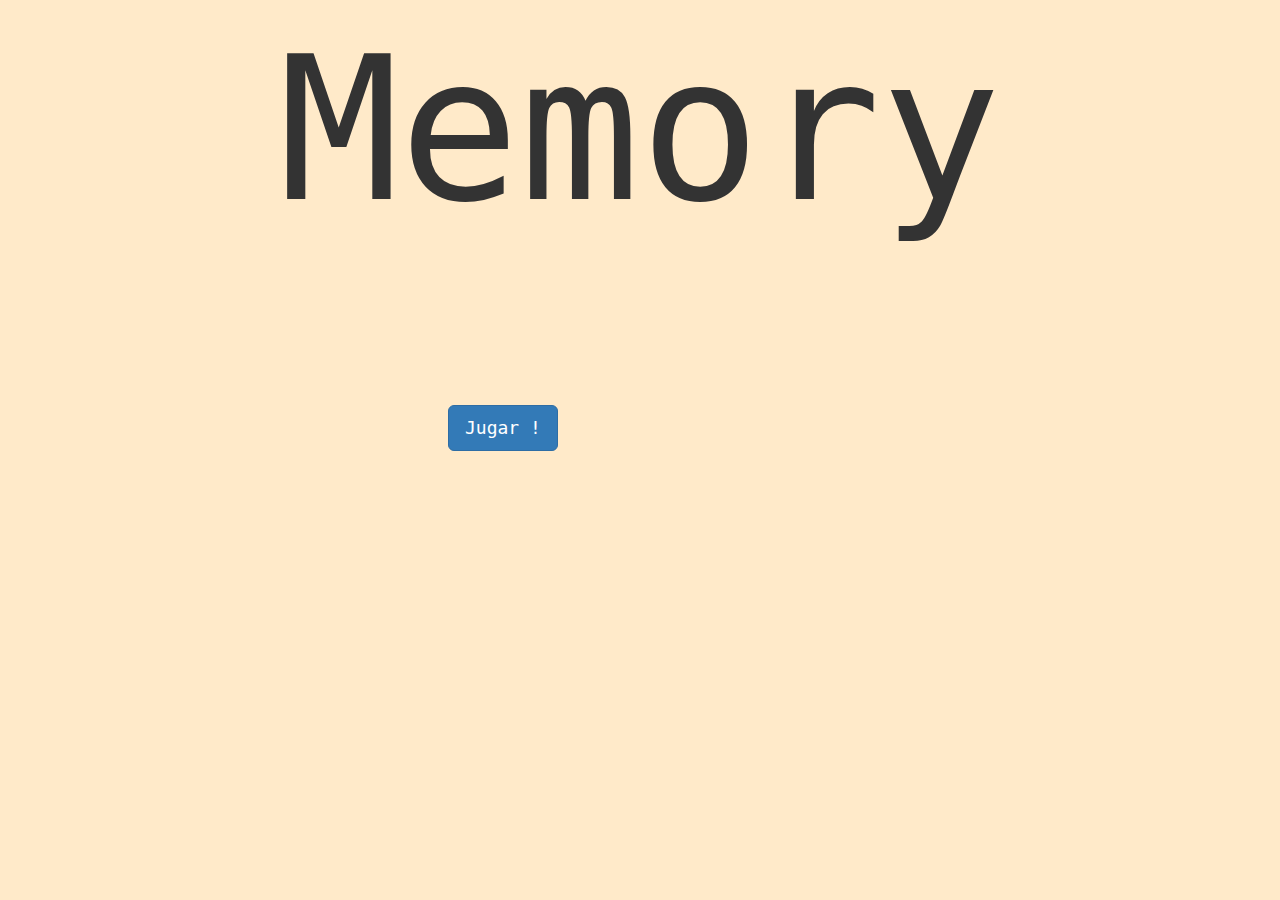
<file: games/memory/index.html>
<!DOCTYPE html>
<html lang="en">

<head>
    <meta charset="UTF-8">
    <meta http-equiv="X-UA-Compatible" content="IE=edge">
    <meta name="viewport" content="width=device-width, initial-scale=1.0">

    <title></title>

    <link rel="stylesheet" href="https://maxcdn.bootstrapcdn.com/bootstrap/3.4.1/css/bootstrap.min.css">
    <script src="https://ajax.googleapis.com/ajax/libs/jquery/3.5.1/jquery.min.js"></script>
    <script src="https://maxcdn.bootstrapcdn.com/bootstrap/3.4.1/js/bootstrap.min.js"></script>
    <link rel="stylesheet" href="./css/landingPageGame.css">
</head>

</script>

<script src="./js/memory/seleccionarNiveles.js"></script>



<body>

    <div class="container">

        <h1>Memory</h1>
        <div class="border border-light p-3 mb-4">

            <div class="center">

                <button type="button" class="btn btn-primary btn-lg " data-toggle="modal" data-target="#exampleModal">
            Jugar !                 </button>
            </div>

        </div>
        <!-- Button trigger modal -->


        <!-- Modal -->
        <div class="modal fade" id="exampleModal" tabindex="-1" role="dialog" aria-labelledby="exampleModalLabel" aria-hidden="true">
            <div class="modal-dialog" role="document">
                <div class="modal-content">
                    <div class="modal-header">
                        <h5 class="modal-title" id="exampleModalLabel">Selecciona el nivel del juego</h5>
                        <button type="button" class="close" data-dismiss="modal" aria-label="Close">
            <span aria-hidden="true">&times;</span>
          </button>
                    </div>
                    <div class="modal-body">
                        <p>Instrucciones:</p>
                        <p>Selecciona una familia </p>
                        <ul>
                            <li>Marketing y Comercio</li>
                            <li>Hotelería y Turismo</li>
                            <li>Informática y Comunicación</li>
                            <li>Administración y Gestión</li>

                        </ul>

                    </div>
                    <div class="modal-header">
                        <button id="mybutton" onclick="getId1()" type="button" class="btn btn-danger btn-sm" data-dismiss="modal" data-toggle="modal" data-target="#myModal2" value="comercio">Marketing/Comercio</button>
                        <button id="mybutton2" onclick="getId2()" type="button" class="btn btn-primary btn-sm" data-dismiss="modal" data-toggle="modal" data-target="#myModal2" value="turismo">Hotelería/Turismo</button>
                        <button id="mybutton3" onclick="getId3()" type="button" class="btn btn-warning btn-sm" data-dismiss="modal" data-toggle="modal" data-target="#myModal2" value="comunicion">Informática/Comunicación</button>
                        <button id="mybutton4" onclick="getId4()" type="button" class="btn btn-success btn-sm" data-dismiss="modal" data-toggle="modal" data-target="#myModal2" value="gestion">Administración/Gestión</button>
                    </div>

                </div>
            </div>
        </div>

        <!-- Modal 2-->
        <div class="modal fade" id="myModal2" tabindex="-1" role="dialog" aria-labelledby="exampleModalLabel" aria-hidden="true">
            <div class="modal-dialog" role="document">
                <div class="modal-content">
                    <div class="modal-header">
                        <h5 class="modal-title" id="exampleModalLabel">Selecciona la dificultad del juego</h5>
                        <button type="button" class="close" data-dismiss="modal" aria-label="Close">
                        <span aria-hidden="true">&times;</span>
                      </button>
                    </div>
                    <div class="modal-body">
                        <p>Instrucciones:</p>

                        <ul>
                            <li>Conseguir 500 puntos en menos de 2 minutos</li>
                        </ul>
                        <p>Selecciona una dificultad :</p>
                        <ul>
                            <li>Modo Fácil</li>
                            <li>Modo Difícil</li>
                        </ul>
                    </div>
                    <div class="modal-footer justify-content-center" id="niveles">

                    </div>
                </div>
            </div>
        </div>

    </div>





</body>

</html>
</file>
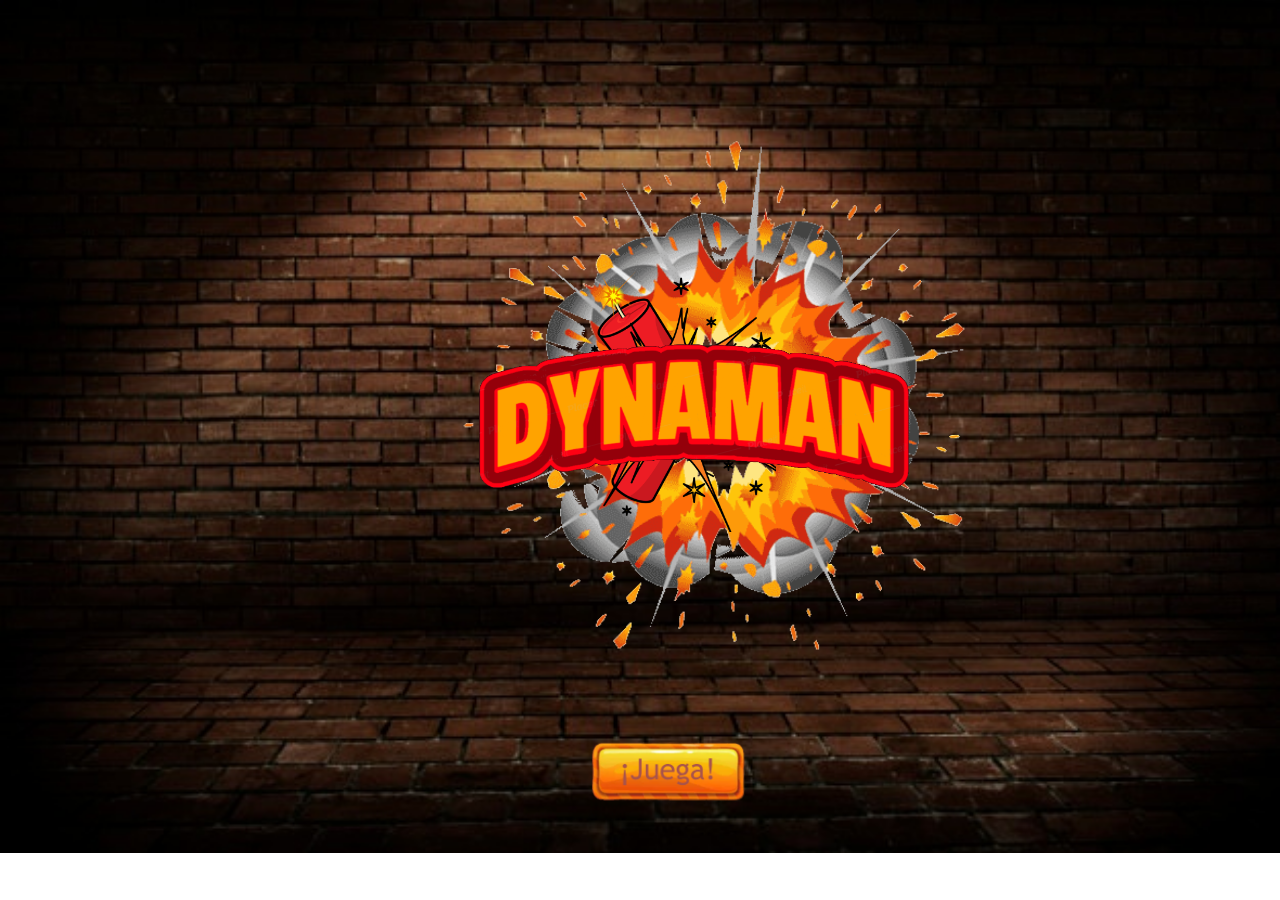
<file: games/dynaman/home.html>
<!DOCTYPE html>
<html lang="en">
<head>
    <meta charset="UTF-8">
    <meta http-equiv="X-UA-Compatible" content="IE=edge">
    <meta name="viewport" content="width=device-width, initial-scale=1.0">
    <title>¡Dynaman!</title>
    <link rel="stylesheet" href="estilos/estilos.css">
    <link rel="shortcut icon" href="media/dinamita.png" type="image/x-icon">
</head>
<body>

    <div class="fondo-explosion"></div>
    <div class="dinamita-fondo"></div>
    <div class="dynaman"></div>
    
    <div class="boton-jugar">
        <a href="instrucciones.html"><img class="boton-jugar-home" src="media/boton-juega.png" alt="" srcset=""></a>
    </div>

</body>
</html>
</file>
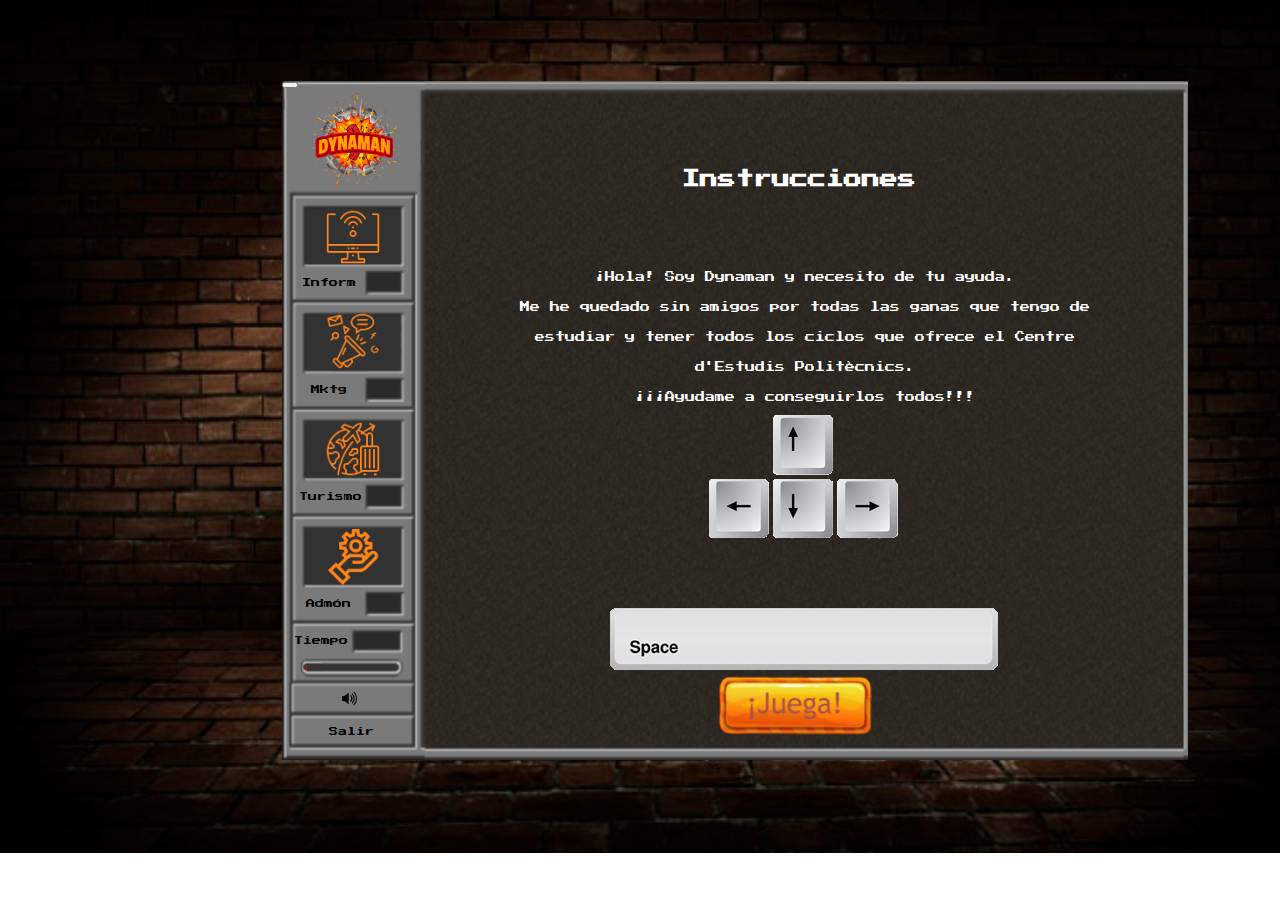
<file: games/dynaman/instrucciones.html>
<!DOCTYPE html>
<html lang="en">
<head>
    <head>
    <meta charset="UTF-8">
    <meta http-equiv="X-UA-Compatible" content="IE=edge">
    <meta name="viewport" content="width=device-width, initial-scale=1.0">
    <title>¡Dynaman!</title>
    <link rel="stylesheet" href="estilos/estilos.css">
    <link rel="shortcut icon" href="media/dinamita.png" type="image/x-icon">
    
    <link rel="preconnect" href="https://fonts.googleapis.com">
    <link rel="preconnect" href="https://fonts.gstatic.com" crossorigin>
    <link href="https://fonts.googleapis.com/css2?family=Press+Start+2P&display=swap" rel="stylesheet">
    </head>
</head>
<body>
    <div class="stats">
        <div class="logo-entero"></div>
        <div id="timerBarra" class="timerBarra"></div>

        <div id="timer" class="timer"></div>

        <div class="tiempo">Tiempo</div>
        
        <div class="informatica"></div>
        <div class="informatica-texto">Inform</div>
        <div id="informatica-check" class="informatica-check"></div>


        <div class="marketing"></div>
        <div class="marketing-texto">Mktg</div>
        <div id="marketing-check" class="marketing-check"></div>
        
        <div class="turismo"></div>
        <div class="turismo-texto">Turismo</div>
        <div id="turismo-check" class="turismo-check"></div>
        
        <div class="administracion"></div>
        <div class="administracion-texto">Admón</div>
        <div id="administracion-check" class="administracion-check"></div>

        <button onclick="sonarMusica()">
            <img class="musica" src="media/volumen.png" alt="">
        </button>

        <h1 class="titulo-instrucciones">Instrucciones</h1>
        <p class="texto-instrucciones">¡Hola! Soy Dynaman y necesito de tu ayuda. <br> Me he quedado sin amigos por todas las ganas que tengo de estudiar y tener todos los ciclos que ofrece el
            Centre d'Estudis Politècnics. <br> ¡¡¡Ayudame a conseguirlos todos!!!
        </p>

        <img class="flechas" src="media/flechas.png" alt="">
        <img class="space-bar" src="media/space-bar.png" alt="">

        <a href="play.php"><img class="boton-jugar-instrucciones" src="media/boton-juega.png" alt="" srcset=""></a>

        <div class="salir"><a href="../../index.php">Salir</a></div>

    </div>
</body>
</html>
</file>
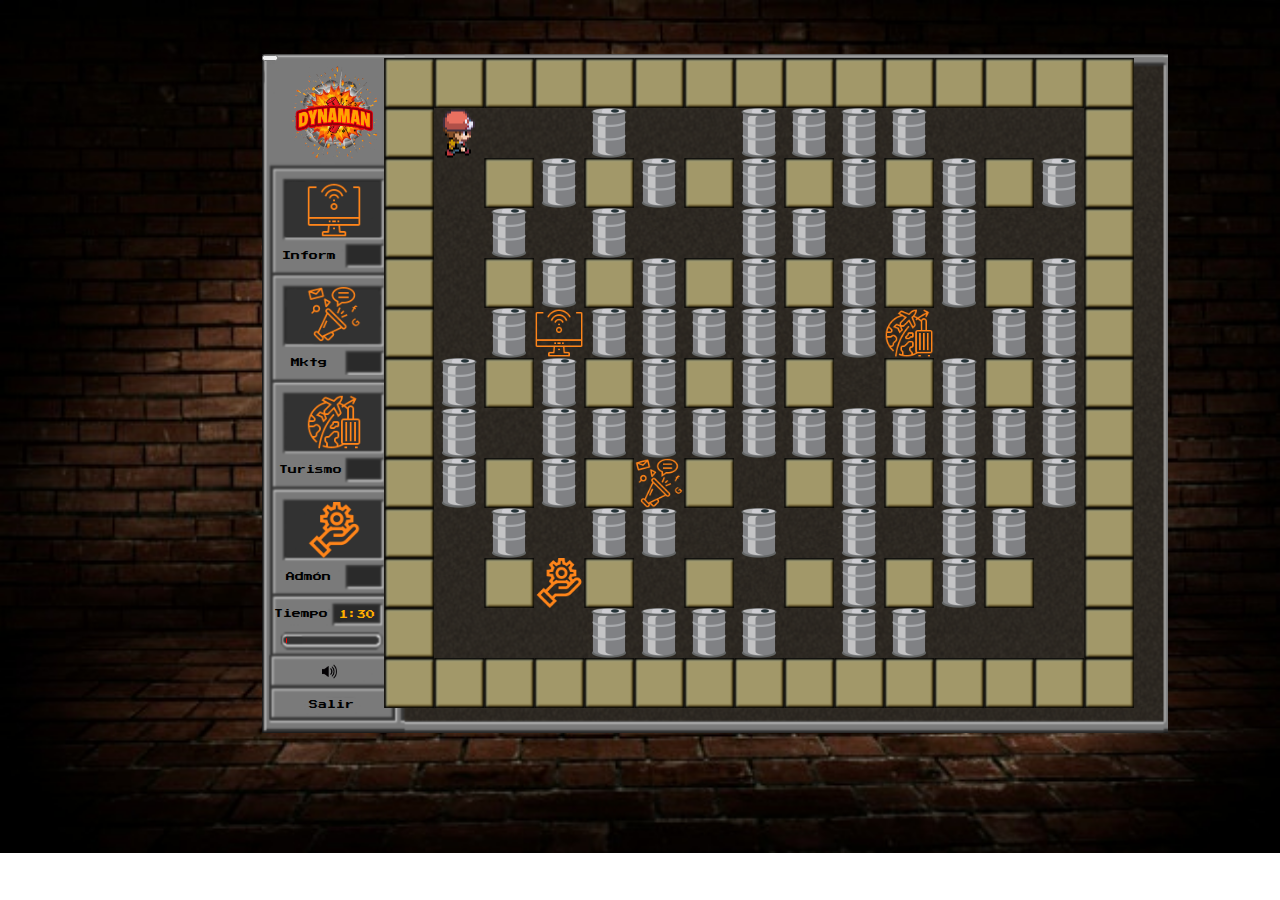
<file: games/dynaman/play.html>
<!DOCTYPE html>
<html lang="es">
<head>
    <meta charset="UTF-8">
    <meta http-equiv="X-UA-Compatible" content="IE=edge">
    <meta name="viewport" content="width=device-width, initial-scale=1.0">
    <title>¡Dynaman!</title>
    <link rel="stylesheet" href="estilos.css">
    <link rel="shortcut icon" href="media/dinamita.png" type="image/x-icon">

    <link rel="preconnect" href="https://fonts.googleapis.com">
    <link rel="preconnect" href="https://fonts.gstatic.com" crossorigin>
    <link href="https://fonts.googleapis.com/css2?family=Press+Start+2P&display=swap" rel="stylesheet">
</head>
<body>
    <!--<div class="guy" id="guy"></div>-->
    <div class="container">
        <div class="stats">
            <div class="logo-entero"></div>
            <div id="timerBarra" class="timerBarra"></div>

            <div id="timer" class="timer"></div>

            <div class="tiempo">Tiempo</div>
            
            <div class="informatica"></div>
            <div class="informatica-texto">Inform</div>
            <div id="informatica-check" class="informatica-check"></div>


            <div class="marketing"></div>
            <div class="marketing-texto">Mktg</div>
            <div id="marketing-check" class="marketing-check"></div>
            
            <div class="turismo"></div>
            <div class="turismo-texto">Turismo</div>
            <div id="turismo-check" class="turismo-check"></div>
            
            <div class="administracion"></div>
            <div class="administracion-texto">Admón</div>
            <div id="administracion-check" class="administracion-check"></div>

            <button onclick="sonarMusica()">
                <img class="musica" src="media/volumen.png" alt="">
            </button>
            

            <div class="salir"><a href="home.html">Salir</a></div>

        </div>
        
        <div id="game">
        </div>
        
        <div id="game2">

        </div>
    </div>

    <!------------- MODAL ---------------->
    <div id="myModal" class="modal">

        <div class="modal-content">
            <p id="texto-modal"></p>
            <button class="botones"><a href="play.html">Volver a jugar</a></button>
            <button class="botones"><a href="home.html">Volver al principio</a></button>
        </div>
        
      
      </div>
    <!------------------------------------>


    <script src="scripts.js"></script>
</body>
</html>


<!--https://programmerclick.com/article/6943563351/-->

<!--https://github.com/cscov/bomberman-lite/blob/master/src/player.js-->
</file>
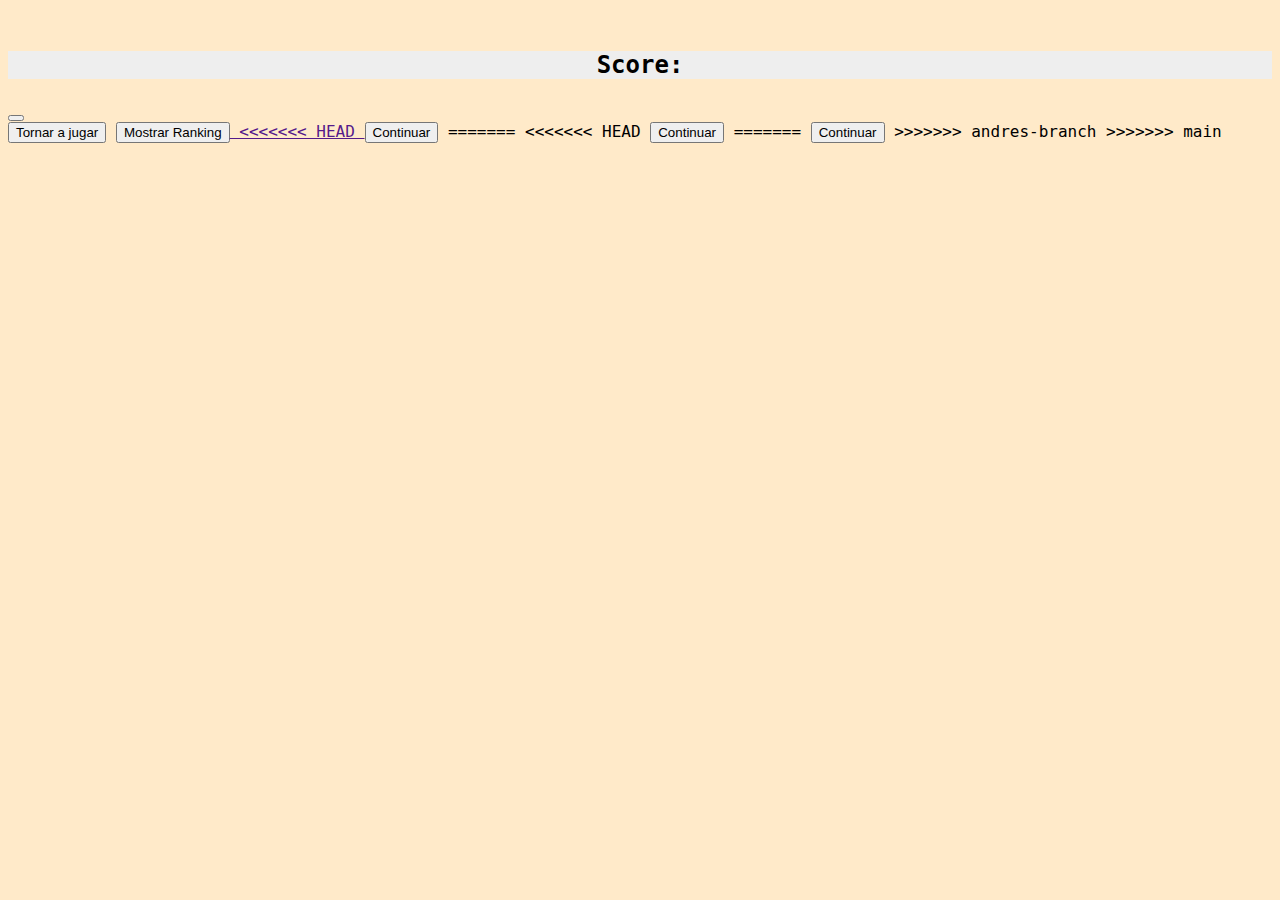
<file: games/memory/nivelFacil.html>
<!DOCTYPE html>
<html lang="en">

<head>
    <meta charset="UTF-8">
    <meta http-equiv="X-UA-Compatible" content="IE=edge">
    <meta name="viewport" content="width=device-width, initial-scale=1.0">
    <script src="http://ajax.googleapis.com/ajax/libs/jquery/1.9.1/jquery.min.js"></script>

    <link href="https://cdn.jsdelivr.net/npm/bootstrap@5.1.3/dist/css/bootstrap.min.css" rel="stylesheet" integrity="sha384-1BmE4kWBq78iYhFldvKuhfTAU6auU8tT94WrHftjDbrCEXSU1oBoqyl2QvZ6jIW3" crossorigin="anonymous">
    <script src="https://cdn.jsdelivr.net/npm/bootstrap@5.1.3/dist/js/bootstrap.bundle.min.js" integrity="sha384-ka7Sk0Gln4gmtz2MlQnikT1wXgYsOg+OMhuP+IlRH9sENBO0LRn5q+8nbTov4+1p" crossorigin="anonymous"></script>
    <link rel="stylesheet" href="https://cdn.jsdelivr.net/npm/bootstrap-icons@1.6.1/font/bootstrap-icons.css">
    <title></title>
    <link rel="stylesheet" href="./css/nivelFacil.css">

</head>
<script src="./js/memory/nivelFacil.js"></script>

<body onload='Ini()'>
    <div class="container " id="wrapper"><br>
        <div class="row border border-dark">
            <div class="col text-center" style="background-color:#eee;">
                <h2>
                    <p id='score'>Score:</p>
                </h2>
            </div>
            <div class="col text-center" style="background-color:#eee;">
                <h2>
                    <p id="compteEnrere"></p>

                </h2>

            </div>
        </div>
        <div class="modal fade" id="staticBackdrop" data-bs-backdrop="static" data-bs-keyboard="false" tabindex="-1" aria-labelledby="staticBackdropLabel" aria-hidden="true">
            <div class="modal-dialog">
                <div class="modal-content">
                    <div class="modal-header">
                        <h5 class="modal-title" id="staticBackdropLabel"></h5>
                        <button type="button" class="btn-close" data-bs-dismiss="modal" aria-label="Close"></button>
                    </div>
                    <div class="modal-body" id="mostrarResultados">

                    </div>
                    <div class="modal-footer">
                        <button type="button" class="btn btn-info" onclick="location.reload()">Tornar a jugar</button>
                        <a href=""><button type="button " class="btn btn-secondary">Mostrar Ranking</button>
<<<<<<< HEAD
                            <a href=""> <button type="button " class="btn btn-primary ">Continuar</button></a>
=======
<<<<<<< HEAD
                            <a href=""> <button type="button " class="btn btn-primary ">Continuar</button></a>
=======
                            <a href="../../index.php"> <button type="button " class="btn btn-primary ">Continuar</button></a>
>>>>>>> andres-branch
>>>>>>> main
                    </div>
                </div>
            </div>
        </div>

</body>

</html>
</file>
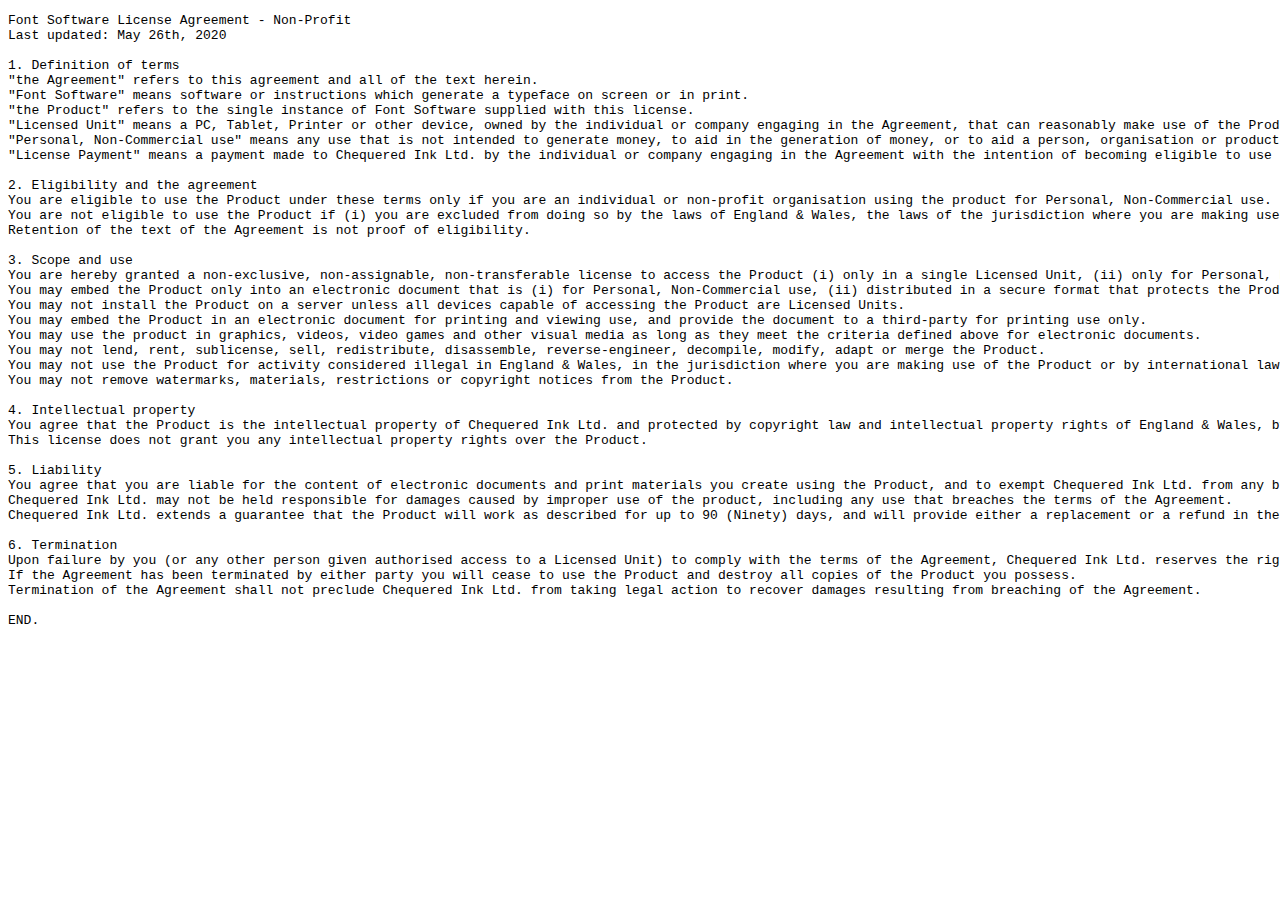
<file: games/trile/fuentes/spike_speak/FSLA_NonCommercial_License.html>
<!DOCTYPE html>
<html>
<head>
<title>Font Software License Agreement - Non-Commercial</title>
</head>
<body>
<pre>
Font Software License Agreement - Non-Profit
Last updated: May 26th, 2020

1. Definition of terms
"the Agreement" refers to this agreement and all of the text herein.
"Font Software" means software or instructions which generate a typeface on screen or in print.
"the Product" refers to the single instance of Font Software supplied with this license.
"Licensed Unit" means a PC, Tablet, Printer or other device, owned by the individual or company engaging in the Agreement, that can reasonably make use of the Product.
"Personal, Non-Commercial use" means any use that is not intended to generate money, to aid in the generation of money, or to aid a person, organisation or product with the aim of commercial success.
"License Payment" means a payment made to Chequered Ink Ltd. by the individual or company engaging in the Agreement with the intention of becoming eligible to use the Product.

2. Eligibility and the agreement
You are eligible to use the Product under these terms only if you are an individual or non-profit organisation using the product for Personal, Non-Commercial use.
You are not eligible to use the Product if (i) you are excluded from doing so by the laws of England & Wales, the laws of the jurisdiction where you are making use of the Product, or by international law, (ii) you intend to use the Product for criminal activity, (iii) you fail to meet the eligibility criteria above, or (iv) the Agreement has been previously terminated by Chequered Ink Ltd.
Retention of the text of the Agreement is not proof of eligibility.

3. Scope and use
You are hereby granted a non-exclusive, non-assignable, non-transferable license to access the Product (i) only in a single Licensed Unit, (ii) only for Personal, Non-Commercial use, and (iii) subject to the terms and conditions of the Agreement.
You may embed the Product only into an electronic document that is (i) for Personal, Non-Commercial use, (ii) distributed in a secure format that protects the Product from extraction, (iii) not designed to serve the same function as the product, i.e. the document must not allow end-users to use glyphs from the Product for use in their own documents.
You may not install the Product on a server unless all devices capable of accessing the Product are Licensed Units.
You may embed the Product in an electronic document for printing and viewing use, and provide the document to a third-party for printing use only.
You may use the product in graphics, videos, video games and other visual media as long as they meet the criteria defined above for electronic documents.
You may not lend, rent, sublicense, sell, redistribute, disassemble, reverse-engineer, decompile, modify, adapt or merge the Product.
You may not use the Product for activity considered illegal in England & Wales, in the jurisdiction where you are making use of the Product or by international law.
You may not remove watermarks, materials, restrictions or copyright notices from the Product.

4. Intellectual property
You agree that the Product is the intellectual property of Chequered Ink Ltd. and protected by copyright law and intellectual property rights of England & Wales, by the copyright law and intellectual property rights of other nations and by international treaties.
This license does not grant you any intellectual property rights over the Product.

5. Liability
You agree that you are liable for the content of electronic documents and print materials you create using the Product, and to exempt Chequered Ink Ltd. from any blame following your own illegal use of the Product.
Chequered Ink Ltd. may not be held responsible for damages caused by improper use of the product, including any use that breaches the terms of the Agreement.
Chequered Ink Ltd. extends a guarantee that the Product will work as described for up to 90 (Ninety) days, and will provide either a replacement or a refund in the event that the Product demonstrably ceases to function. The maximum refund Chequered Ink Ltd. will pay will not exceed the original License Payment.

6. Termination
Upon failure by you (or any other person given authorised access to a Licensed Unit) to comply with the terms of the Agreement, Chequered Ink Ltd. reserves the right to terminate the Agreement.
If the Agreement has been terminated by either party you will cease to use the Product and destroy all copies of the Product you possess.
Termination of the Agreement shall not preclude Chequered Ink Ltd. from taking legal action to recover damages resulting from breaching of the Agreement.

END.
</pre>
</body>
</html>
</file>
<file: games/memory/css/landingPageGame.css>
body {
    background: #FFEAC9;
}

h1 {
    text-align: center;
    font-size: 200px;
    font-family: Consolas, monaco, monospace;
}

.center {
    margin: 0;
    position: absolute;
    top: 45%;
    left: 35%;
    font-family: Consolas, monaco, monospace;
}
.button {
    border: none;
    color: white;
    padding: 15px 32px;
    text-align: center;
    font-size: 120px;
    margin: 4px 2px;
    cursor: pointer;
  }
</file>
<file: games/dynaman/estilos/estilos.css>
body{
    background-image: url('../media/fondo.png');
    background-repeat: no-repeat;
    background-size: cover;
    line-height: 0;
    font-family: 'Press Start 2P', cursive;
    font-size: xx-small;
    user-select: none;
}

h2{
    text-align: center;
}

.boton-jugar-home{
    position: absolute;
    top: 82%;
    left: 46%;
    width: 160px;
    animation-name: animacion4;
    animation-duration: 7s;
    opacity: 1;
}

.boton-jugar-instrucciones{
    position: absolute;
    top: 87%;
    left: 48%;
    width: 160px;
    animation-name: animacion4;
    animation-duration: 7s;
    opacity: 1;
}


.dynaman{
    background-image: url("../media/dynaman.png");
    background-position: center center;
    background-repeat: no-repeat;
    background-size: cover;
    z-index: 3;
    height: 172px;
    width: 443px;
    position: absolute;
    top: 37%;
    left: 37%;
    animation-name: animacion3;
    animation-duration: 4s;
    
}

.fondo-explosion{
    background-image: url("../media/fondo-explosion.png");
    background-position: center center;
    background-repeat: no-repeat;
    background-size: cover;
    z-index: 1;
    height: 555px;
    width: 612px;
    position: absolute;
    top: 14%;
    left: 33%;
    animation-name: animacion1;
    animation-duration: 4s;
  }
  

.dinamita-fondo{
    background-image: url("../media/dinamita-fondo.png");
    background-position: center center;
    background-repeat: no-repeat;
    background-size: cover;
    z-index: 2;
    height: 262px;
    width: 200px;
    position: absolute;
    top: 30%;
    left: 45%;
    animation-name: animacion2;
    animation-duration: 4s;
}

@keyframes animacion1 {
    0%   { left:-50%}
}

@keyframes animacion2 {
    0%   { left:100%}
}

@keyframes animacion3 {
    0%   { top:-50%}
}

@keyframes animacion4 {
    0%   { opacity: 0}
}

.container{
    display: flex;
}

#game{
    text-align: center;
    position: absolute;
    z-index: 1;
    left: 29.5%;
    top: 5%;
}

#game2{
    text-align: center;
    position: absolute;
    z-index: 2;
    left: 29.5%;
    top: 5%;
}

#game>div {
    display: inline-block;
    width: 50px;
    height: 50px;
}

#game2>div {
    display: inline-block;
    width: 50px;
    height: 50px;
}


.stats{
    background-image: url('../media/fondo5.png');
    background-repeat: no-repeat;
    background-size: cover;
    height: 679px;
    width: 906px;
    top:9%;
    left: 22%;
    position: absolute;
}

.timer{
    color: rgb(255, 174, 0);
    position: absolute;
    width: 15px;
    height: 15px;
    top: 561px;
    left: 77px;
}

.tiempo{
    position: absolute;
    width: 15px;
    height: 15px;
    top: 560px;
    left: 12px;
}

.timerBarra{
    background-color: red;
    border-radius: 10px;
    position: absolute;
    top: 584px;
    left: 24px;
    height: 5px;
    width: 1px;
    max-width: 92px;
}

.salir{
    position: absolute;
    width: 15px;
    height: 15px;
    top: 651px;
    left: 47px;
}

a:hover{
    color: rgb(53, 53, 53);
}
a{
    text-decoration: none;
    color: black;
}

img:hover{
    color: rgb(53, 53, 53);
}

.musica{
    position: absolute;
    width: 15px;
    height: 15px;
    top: 610px;
    left: 60px;
}

.wall {
    background-image: url('../media/bloque.png');
    background-repeat: no-repeat;
    background-size: cover;
}

.barriles {
    background-image: url("../media/barril.png");
    background-position: center center;
    background-repeat: no-repeat;
    background-size: contain;
    z-index: 2;
}

.logo-marketing{
    background-image: url("../media/logo-marketing.png");
    background-position: center center;
    background-repeat: no-repeat;
    background-size: cover;
    z-index: 1;
}

.logo-informatica{
    background-image: url("../media/logo-informatica.png");
    background-position: center center;
    background-repeat: no-repeat;
    background-size: cover;
    z-index: 1;
}

.logo-turismo{
    background-image: url("../media/logo-turismo.png");
    background-position: center center;
    background-repeat: no-repeat;
    background-size: cover;
    z-index: 1;
}

.logo-administracion{
    background-image: url("../media/logo-administracion.png");
    background-position: center center;
    background-repeat: no-repeat;
    background-size: cover;
    z-index: 1;
}

.dinamita{
    background-image: url("../media/dinamita.png");
    background-position: center center;
    background-repeat: no-repeat;
    background-size: contain;
}

.informatica{
    background-image: url('../media/logo-informatica.png');
    background-position: center center;
    background-repeat: no-repeat;
    background-size: contain;
    position: absolute;
    width: 85px;
    height: 56px;
    top: 128px;
    left: 29px;
}

.marketing{
    background-image: url('../media/logo-marketing.png');
    background-position: center center;
    background-repeat: no-repeat;
    background-size: contain;
    position: absolute;
    width: 85px;
    height: 56px;
    top: 232px;
    left: 29px;
}

.administracion{
    background-image: url('../media/logo-administracion.png');
    background-position: center center;
    background-repeat: no-repeat;
    background-size: contain;
    position: absolute;
    width: 85px;
    height: 56px;
    top: 448px;
    left: 29px;
}

.turismo{
    background-image: url('../media/logo-turismo.png');
    background-position: center center;
    background-repeat: no-repeat;
    background-size: contain;
    position: absolute;
    width: 85px;
    height: 56px;
    top: 340px;
    left: 29px;
}

.informatica-check{
    background-image: url('../media/check.png');
    background-position: center center;
    background-repeat: no-repeat;
    background-size: contain;
    position: absolute;
    width: 26px;
    height: 18px;
    top: 192px;
    left: 89px;
    visibility: hidden;
}

.marketing-check{
    background-image: url('../media/check.png');
    background-position: center center;
    background-repeat: no-repeat;
    background-size: contain;
    position: absolute;
    width: 26px;
    height: 18px;
    top: 299px;
    left: 89px;
    visibility: hidden;
}

.turismo-check{
    background-image: url('../media/check.png');
    background-position: center center;
    background-repeat: no-repeat;
    background-size: contain;
    position: absolute;
    width: 26px;
    height: 18px;
    top: 405px;
    left: 89px;
    visibility: hidden;
}

.administracion-check{
    background-image: url('../media/check.png');
    background-position: center center;
    background-repeat: no-repeat;
    background-size: contain;
    position: absolute;
    width: 26px;
    height: 18px;
    top: 513px;
    left: 89px;
    visibility: hidden;
}

.informatica-texto{
    position: absolute;
    width: 26px;
    height: 18px;
    top: 202px;
    left: 20px;
}

.marketing-texto{
    position: absolute;
    width: 26px;
    height: 18px;
    top: 309px;
    left: 29px;
}

.turismo-texto{
    position: absolute;
    width: 26px;
    height: 18px;
    top: 416px;
    left: 17px;
}

.administracion-texto{
    position: absolute;
    width: 26px;
    height: 18px;
    top: 523px;
    left: 24px;
}

.logo-entero{
    background-image: url('../media/logo-entero.PNG');
    background-position: center center;
    background-repeat: no-repeat;
    background-size: cover;
    position: absolute;
    height: 97px;
    width: 85px;
    top: 10px;
    left: 30px;
}




/*.guy{
    position: absolute;
    background-image: url('media/personaje-rigth.png');
    width: 50px;
    height: 50px;
    background-repeat: no-repeat;
    z-index: 1;
}*/

/*----------------------PERSONAJE------------------------*/

.personaje-right {
    background-image: url('../media/personaje-right.png');
    background-position: center center;
    background-repeat: no-repeat;
    z-index: 2;
}

.personaje-left {
    background-image: url('../media/personaje-left.png');
    background-position: center center;
    background-repeat: no-repeat;
    z-index: 2;
}

.personaje-up {
    background-image: url('../media/personaje-up.png');
    background-position: center center;
    background-repeat: no-repeat;
    z-index: 2;
}

.personaje-down {
    background-image: url('../media/personaje-down.png');
    background-position: center center;
    background-repeat: no-repeat;
    z-index: 2;
}

.personaje-muerto{
    background-image: url('../media/angel.png');
    background-position: center center;
    background-repeat: no-repeat;
    background-size: cover;
    z-index: 2;
}

/*---------------------------------------------------------------*/


/*-----------------------BOMBA----------------------------------*/

.bomba-centro{
    background-image: url('../media/explosion-centro.png');
    background-position: center center;
    background-repeat: no-repeat;
    background-size: cover;
    z-index: 2;
}

.bomba-medio-horizontal{
    background-image: url('../media/explosion-medio-horizontal.png');
    background-position: center center;
    background-repeat: no-repeat;
    background-size: cover;
    z-index: 2;
}

.bomba-medio-vertical{
    background-image: url('../media/explosion-medio-vertical.png');
    background-position: center center;
    background-repeat: no-repeat;
    background-size: cover;
    z-index: 2;
    margin: 0;
}

.bomba-up {
    background-image: url('../media/explosion-up.png');
    background-position: center center;
    background-repeat: no-repeat;
    background-size: cover;
    z-index: 2;
}

.bomba-down {
    background-image: url('../media/explosion-down.png');
    background-position: center center;
    background-repeat: no-repeat;
    background-size: cover;
    z-index: 2;
}

.bomba-left {
    background-image: url('../media/explosion-left.png');
    background-position: center center;
    background-repeat: no-repeat;
    background-size: cover;
    z-index: 2;
}

.bomba-right {
    background-image: url('../media/explosion-right.png');
    background-position: center center;
    background-repeat: no-repeat;
    background-size: cover;
    z-index: 2;
}

/*----------------------------------------------------------*/


.modal {
    display: none;
    position: fixed; 
    z-index: 4; 
    left: 0;
    width: 100%; 
    height: 100%; 
    overflow: auto; 
    background-color: rgb(0,0,0); 
    background-color: rgba(0,0,0,0.4); 
  }
  
  .modal-content {
    position: fixed;
    display: block;
    background-color: #bbbbbb;
    height: 50%;
    width: 70%; 
    left: 15%;
    top: 20%;
  }

  .modal-body{
      display: flex;
      align-items: center;
      justify-content: space-between;
      width: 90%;
      height: 80%;
  }

  .modal-left{
    float: left;
    width: 50%;
    height: 100%;
    display: flex;
    align-items: center;
    justify-content: center;
  }

  .modal-right{
    float: left;
    width: 50%;
    height: 100%;
    }




  .modal-texto{
      text-align: left;
      width: 50%;
  }

  .modal-footer{
      height: 20%;
      width: 100%;
  }

  .boton-reset{
      position: absolute;
      border-radius: 20px;
  }

  .boton-back{
    position: absolute;
    border-radius: 20px;
}

  .titulo-instrucciones{
      color: #fff;
      position: absolute;
      top: 86px;
      left: 400px;
  }

  .texto-instrucciones{
    color: #fff;
    position: absolute;
    top: 171px;
    left: 223px;
    line-height: 30px;
    text-align: center;
    width: 600px;
    font-size: x-small;
}

.flechas{
    position: absolute;
    top: 298px;
    left: 423px;
}

.space-bar{
    position: absolute;
    top: 518px;
    left: 305px;
}

.tabla{
    text-align: center;
    width: 100%;
    height: 80%;
}

.container-ranking{
    position: absolute;
    display: flex;
    top: 2%;
    left: 16%;
    height: 95%;
    width: 83%;
    flex-wrap: wrap;
}

.ranking-titulo{
    width: 100%;
    text-align: center;
    color: #ff0099;
}

th{
    color: yellow;
    font-size: large;
}

td{
    font-size: medium;
    color: orangered
}
</file>
<file: games/dynaman/estilos.css>
body{
    background-image: url('media/fondo.png');
    background-repeat: no-repeat;
    background-size: cover;
    line-height: 0;
    font-family: 'Press Start 2P', cursive;
    font-size: xx-small;
}

.boton-jugar-home{
    position: absolute;
    top: 82%;
    left: 46%;
    width: 160px;
    visibility: visible;
    opacity: 1;
    transition: visibility 0s linear 0s, opacity 300ms;
}

.boton-jugar-instrucciones{
    position: absolute;
    top: 87%;
    left: 48%;
    width: 160px;
    visibility: visible;
    opacity: 1;
    transition: visibility 0s linear 0s, opacity 300ms;
}


.dynaman{
    background-image: url("media/dynaman.png");
    background-position: center center;
    background-repeat: no-repeat;
    background-size: cover;
    z-index: 3;
    height: 172px;
    width: 443px;
    position: absolute;
    top: 37%;
    left: 37%;
    animation-name: animacion3;
    animation-duration: 4s;
    
}

.fondo-explosion{
    background-image: url("media/fondo-explosion.png");
    background-position: center center;
    background-repeat: no-repeat;
    background-size: cover;
    z-index: 1;
    height: 555px;
    width: 612px;
    position: absolute;
    top: 7%;
    left: 32%;
    animation-name: animacion1;
    animation-duration: 4s;
  }
  

.dinamita-fondo{
    background-image: url("media/dinamita-fondo.png");
    background-position: center center;
    background-repeat: no-repeat;
    background-size: cover;
    z-index: 2;
    height: 262px;
    width: 200px;
    position: absolute;
    top: 28%;
    left: 47%;
    animation-name: animacion2;
    animation-duration: 4s;
}

@keyframes animacion1 {
    0%   { left:-50%}
}

@keyframes animacion2 {
    0%   { left:100%}
}

@keyframes animacion3 {
    0%   { top:-50%}
}

@keyframes animacion4 {
    0% { visibility: visible; }
}

.container{
    display: flex;
}

#game{
    text-align: center;
    position: absolute;
    z-index: 1;
    left: 30%;
    /*top: 10%;*/
}

#game2{
    text-align: center;
    position: absolute;
    z-index: 2;
    left: 30%;
    /*top: 10%;*/
}

#game>div {
    display: inline-block;
    width: 50px;
    height: 50px;
}

#game2>div {
    display: inline-block;
    width: 50px;
    height: 50px;
}


.stats{
    background-image: url('media/fondo5.png');
    background-repeat: no-repeat;
    background-size: cover;
    height: 679px;
    width: 906px;
    top:6%;
    left: 20.5%;
    position: absolute;
}

.timer{
    color: rgb(255, 174, 0);
    position: absolute;
    width: 15px;
    height: 15px;
    top: 561px;
    left: 77px;
}

.tiempo{
    position: absolute;
    width: 15px;
    height: 15px;
    top: 560px;
    left: 12px;
}

.timerBarra{
    background-color: red;
    border-radius: 10px;
    position: absolute;
    top: 584px;
    left: 24px;
    height: 5px;
    width: 1px;
    max-width: 92px;
}

.salir{
    position: absolute;
    width: 15px;
    height: 15px;
    top: 651px;
    left: 47px;
}
a{
    text-decoration: none;
    color: black;
}

.musica{
    position: absolute;
    width: 15px;
    height: 15px;
    top: 610px;
    left: 60px;
}

.wall {
    background-image: url('media/bloque.png');
    background-repeat: no-repeat;
    background-size: cover;
}

.barriles {
    background-image: url("media/barril.png");
    background-position: center center;
    background-repeat: no-repeat;
    background-size: contain;
    z-index: 2;
}

.logo-marketing{
    background-image: url("media/logo-marketing.png");
    background-position: center center;
    background-repeat: no-repeat;
    background-size: cover;
    z-index: 1;
}

.logo-informatica{
    background-image: url("media/logo-informatica.png");
    background-position: center center;
    background-repeat: no-repeat;
    background-size: cover;
    z-index: 1;
}

.logo-turismo{
    background-image: url("media/logo-turismo.png");
    background-position: center center;
    background-repeat: no-repeat;
    background-size: cover;
    z-index: 1;
}

.logo-administracion{
    background-image: url("media/logo-administracion.png");
    background-position: center center;
    background-repeat: no-repeat;
    background-size: cover;
    z-index: 1;
}

.dinamita{
    background-image: url("media/dinamita.png");
    background-position: center center;
    background-repeat: no-repeat;
    background-size: contain;
}

.informatica{
    background-image: url('media/logo-informatica.png');
    background-position: center center;
    background-repeat: no-repeat;
    background-size: contain;
    position: absolute;
    width: 85px;
    height: 56px;
    top: 128px;
    left: 29px;
}

.marketing{
    background-image: url('media/logo-marketing.png');
    background-position: center center;
    background-repeat: no-repeat;
    background-size: contain;
    position: absolute;
    width: 85px;
    height: 56px;
    top: 232px;
    left: 29px;
}

.administracion{
    background-image: url('media/logo-administracion.png');
    background-position: center center;
    background-repeat: no-repeat;
    background-size: contain;
    position: absolute;
    width: 85px;
    height: 56px;
    top: 448px;
    left: 29px;
}

.turismo{
    background-image: url('media/logo-turismo.png');
    background-position: center center;
    background-repeat: no-repeat;
    background-size: contain;
    position: absolute;
    width: 85px;
    height: 56px;
    top: 340px;
    left: 29px;
}

.informatica-check{
    background-image: url('media/check.png');
    background-position: center center;
    background-repeat: no-repeat;
    background-size: contain;
    position: absolute;
    width: 26px;
    height: 18px;
    top: 192px;
    left: 89px;
    visibility: hidden;
}

.marketing-check{
    background-image: url('media/check.png');
    background-position: center center;
    background-repeat: no-repeat;
    background-size: contain;
    position: absolute;
    width: 26px;
    height: 18px;
    top: 299px;
    left: 89px;
    visibility: hidden;
}

.turismo-check{
    background-image: url('media/check.png');
    background-position: center center;
    background-repeat: no-repeat;
    background-size: contain;
    position: absolute;
    width: 26px;
    height: 18px;
    top: 405px;
    left: 89px;
    visibility: hidden;
}

.administracion-check{
    background-image: url('media/check.png');
    background-position: center center;
    background-repeat: no-repeat;
    background-size: contain;
    position: absolute;
    width: 26px;
    height: 18px;
    top: 513px;
    left: 89px;
    visibility: hidden;
}

.informatica-texto{
    position: absolute;
    width: 26px;
    height: 18px;
    top: 202px;
    left: 20px;
}

.marketing-texto{
    position: absolute;
    width: 26px;
    height: 18px;
    top: 309px;
    left: 29px;
}

.turismo-texto{
    position: absolute;
    width: 26px;
    height: 18px;
    top: 416px;
    left: 17px;
}

.administracion-texto{
    position: absolute;
    width: 26px;
    height: 18px;
    top: 523px;
    left: 24px;
}

.logo-entero{
    background-image: url('media/logo-entero.PNG');
    background-position: center center;
    background-repeat: no-repeat;
    background-size: cover;
    position: absolute;
    height: 97px;
    width: 85px;
    top: 10px;
    left: 30px;
}




/*.guy{
    position: absolute;
    background-image: url('media/personaje-rigth.png');
    width: 50px;
    height: 50px;
    background-repeat: no-repeat;
    z-index: 1;
}*/

/*----------------------PERSONAJE------------------------*/

.personaje-right {
    background-image: url('media/personaje-right.png');
    background-position: center center;
    background-repeat: no-repeat;
    z-index: 2;
}

.personaje-left {
    background-image: url('media/personaje-left.png');
    background-position: center center;
    background-repeat: no-repeat;
    z-index: 2;
}

.personaje-up {
    background-image: url('media/personaje-up.png');
    background-position: center center;
    background-repeat: no-repeat;
    z-index: 2;
}

.personaje-down {
    background-image: url('media/personaje-down.png');
    background-position: center center;
    background-repeat: no-repeat;
    z-index: 2;
}

.personaje-muerto{
    background-image: url('media/angel.png');
    background-position: center center;
    background-repeat: no-repeat;
    background-size: cover;
    z-index: 2;
}

/*---------------------------------------------------------------*/


/*-----------------------BOMBA----------------------------------*/

.bomba-centro{
    background-image: url('media/explosion-centro.png');
    background-position: center center;
    background-repeat: no-repeat;
    background-size: cover;
    z-index: 2;
}

.bomba-medio-horizontal{
    background-image: url('media/explosion-medio-horizontal.png');
    background-position: center center;
    background-repeat: no-repeat;
    background-size: cover;
    z-index: 2;
}

.bomba-medio-vertical{
    background-image: url('media/explosion-medio-vertical.png');
    background-position: center center;
    background-repeat: no-repeat;
    background-size: cover;
    z-index: 2;
    margin: 0;
}

.bomba-up {
    background-image: url('media/explosion-up.png');
    background-position: center center;
    background-repeat: no-repeat;
    background-size: cover;
    z-index: 2;
}

.bomba-down {
    background-image: url('media/explosion-down.png');
    background-position: center center;
    background-repeat: no-repeat;
    background-size: cover;
    z-index: 2;
}

.bomba-left {
    background-image: url('media/explosion-left.png');
    background-position: center center;
    background-repeat: no-repeat;
    background-size: cover;
    z-index: 2;
}

.bomba-right {
    background-image: url('media/explosion-right.png');
    background-position: center center;
    background-repeat: no-repeat;
    background-size: cover;
    z-index: 2;
}

/*----------------------------------------------------------*/


.modal {
    display: none; 
    position: fixed; 
    z-index: 1; 
    left: 0;
    top: 0;
    width: 100%; 
    height: 100%; 
    overflow: auto; 
    background-color: rgb(0,0,0); 
    background-color: rgba(0,0,0,0.4); 
    z-index: 4;
  }
  
  .modal-content {
    background-color: #bbbbbb;
    margin: 15% auto; 
    padding: 20px;
    border: 1px solid #888;
    width: 50%; 
  }

  .botones{
      border-radius: 20px;
  }

  .titulo-instrucciones{
      position: absolute;
      top: 86px;
      left: 400px;
  }

  .texto-instrucciones{
    position: absolute;
    top: 171px;
    left: 223px;
    line-height: 30px;
    text-align: center;
    width: 600px;
    font-size: x-small;
}

.flechas{
    position: absolute;
    top: 298px;
    left: 423px;
}

.space-bar{
    position: absolute;
    top: 518px;
    left: 305px;
}
</file>
<file: games/memory/css/nivelFacil.css>
body {
    background: #FFEAC9;
    font-family: Consolas, monaco, monospace;
}

img {
    max-width: 100%;
    max-height: 100%;
    display: block;
    /* remove extra space below image */
}

.row {
    text-align: center;
    justify-content: center;
}

.card {
    display: inline-block;
    width: 150px;
    height: 150px;
    background-color: black;
    cursor: pointer;
    box-sizing: border-box;
    background: center center no-repeat;
    background-size: 100%;
    border-color: #FFEAC9;
    transform: rotateY(0deg);
    transition: transform 0.6s;

}

.card:hover {
    box-shadow: inset 0px 0px 0px 1px black;
    box-sizing: border-box;
    border-style: solid;
    border-width: 2px;
}
</file>
